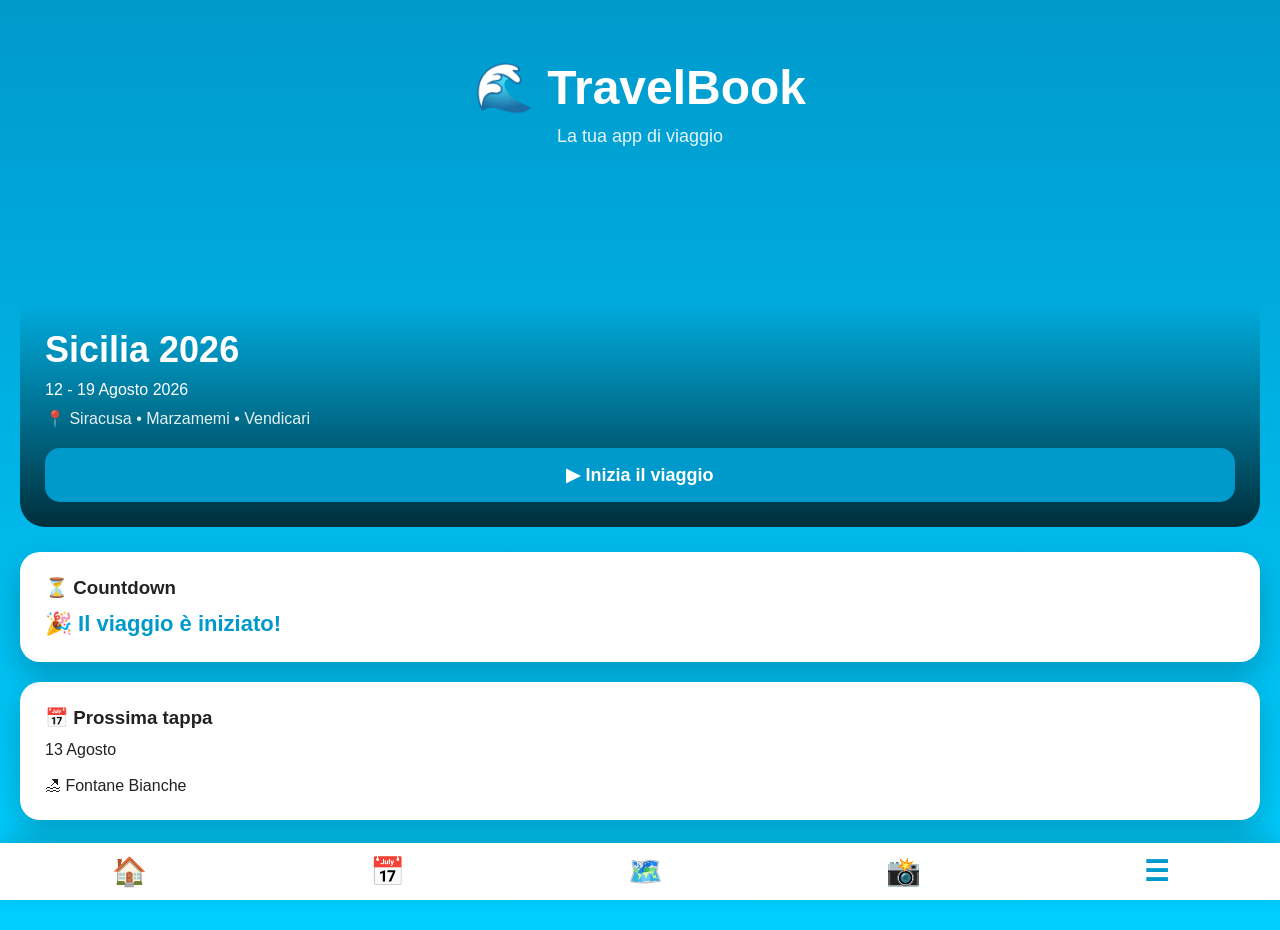
<file: index.html>
<!DOCTYPE html>
<html lang="it">
<head>
    <meta charset="UTF-8">
    <meta name="viewport" content="width=device-width, initial-scale=1.0">
    <title>TravelBook</title>

    <link rel="manifest" href="manifest.json">
    <link rel="stylesheet" href="style.css">

    <meta name="theme-color" content="#0099cc">
</head>

<body>

<header class="hero">
    <h1>🌊 TravelBook</h1>
    <p>La tua app di viaggio</p>
</header>

<main>

<section class="trip-cover">

<div class="overlay">

<h2>Sicilia 2026</h2>

<p>12 - 19 Agosto 2026</p>

<p class="location">
📍 Siracusa • Marzamemi • Vendicari
</p>

<button id="startButton">
▶ Inizia il viaggio
</button>

</div>

</section>

<section class="card">

<h3>⏳ Countdown</h3>

<p id="countdown">
Caricamento...
</p>

</section>

<section class="card">

<h3>📅 Prossima tappa</h3>

<p>

13 Agosto

<br><br>

🏖 Fontane Bianche

</p>

</section>

</main>

<nav class="bottom-nav">

<button onclick="location.href='index.html'">🏠</button>

<button onclick="location.href='itinerario.html'">📅</button>

<button>🗺️</button>

<button>📸</button>

<button>☰</button>

</nav>

<script src="app.js"></script>

</body>
</html>
</file>
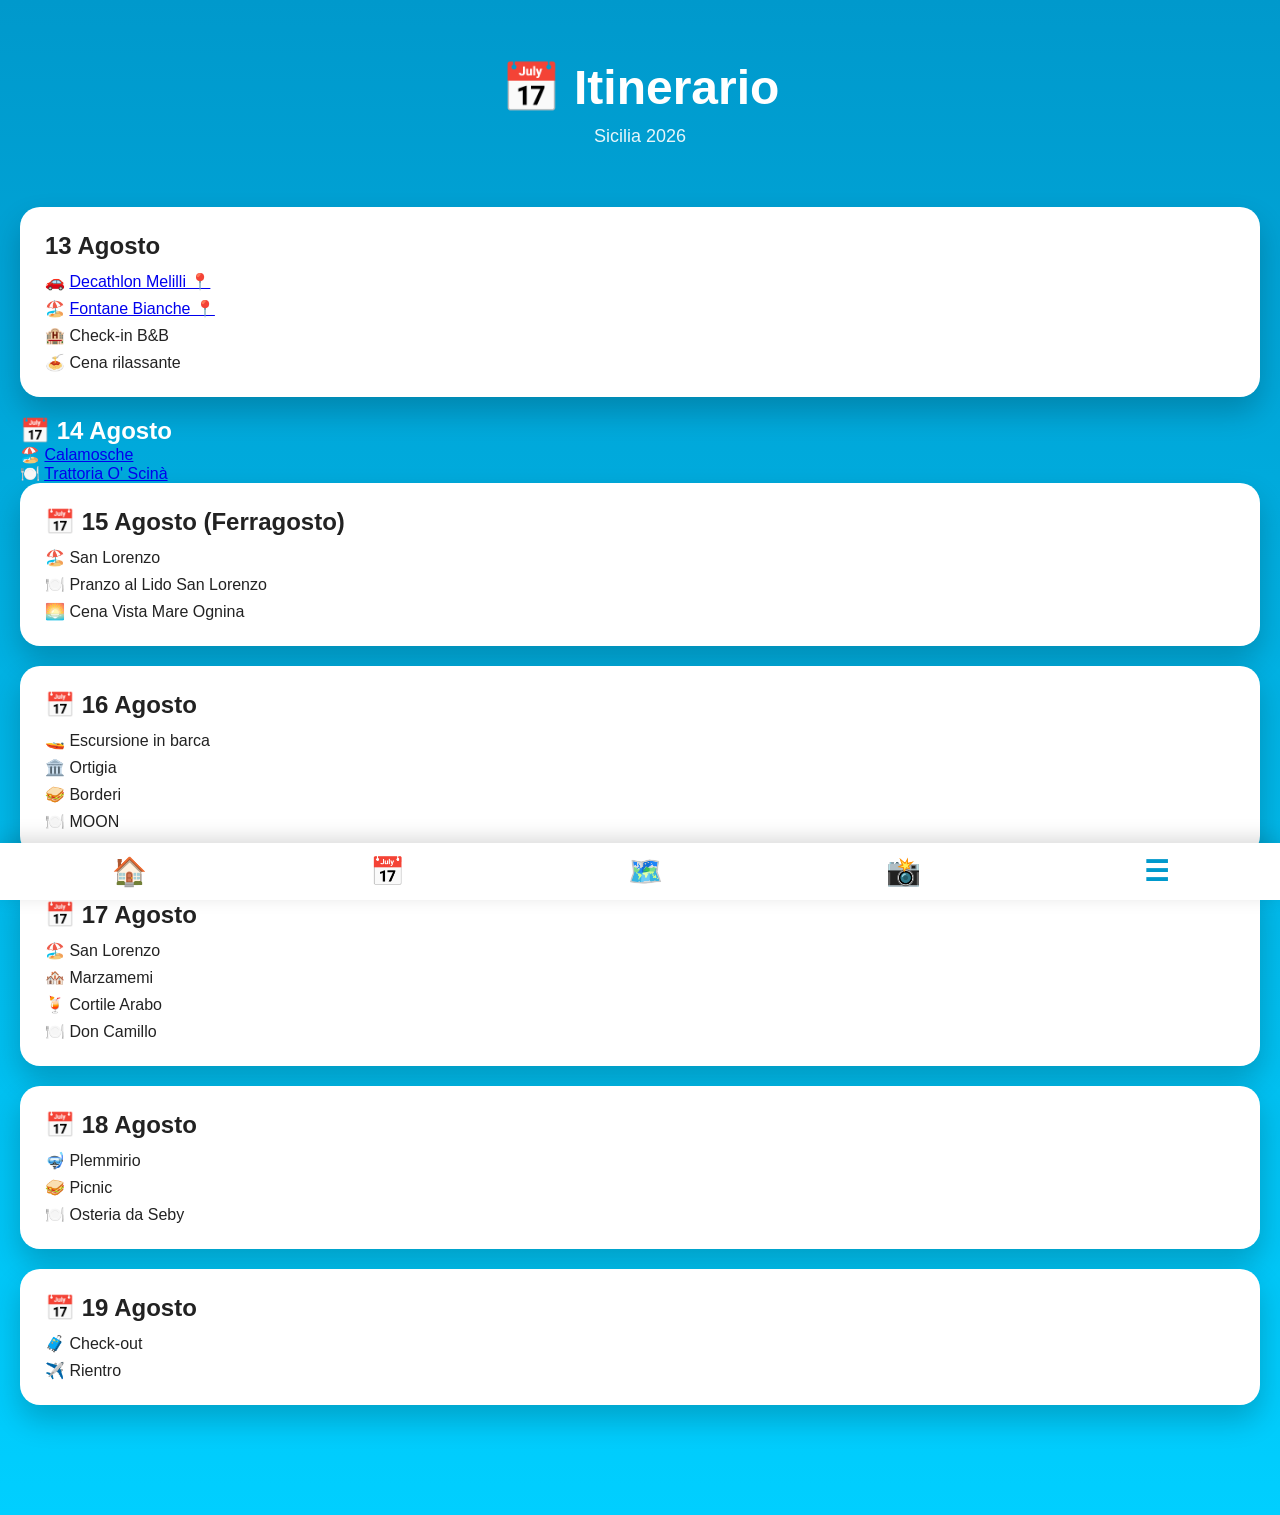
<file: itinerario.html>
<!DOCTYPE html>
<html lang="it">

<head>
<meta charset="UTF-8">
<meta name="viewport" content="width=device-width, initial-scale=1.0">

<title>Itinerario</title>

<link rel="stylesheet" href="style.css">

</head>

<body>

<header class="hero">
<h1>📅 Itinerario</h1>
<p>Sicilia 2026</p>
</header>

<main>

<section class="card">

<h2>13 Agosto</h2>

<p>
🚗
<a href="https://maps.google.com/?q=Decathlon+Melilli" target="_blank">
Decathlon Melilli 📍
</a>
</p>

<p>
🏖️
<a href="https://maps.google.com/?q=Fontane+Bianche" target="_blank">
Fontane Bianche 📍
</a>
</p>

<p>
🏨 Check-in B&B
</p>

<p>
🍝 Cena rilassante
</p>

</section>

<h2>📅 14 Agosto</h2>

<p>
🏖️
<a href="https://maps.google.com/?q=Spiaggia+Calamosche" target="_blank">
Calamosche
</a>
</p>

<p>
🍽️
<a href="https://maps.google.com/?q=Trattoria+O+Scinà+Siracusa" target="_blank">
Trattoria O' Scinà
</a>
</p>

</section>

<section class="card">
<h2>📅 15 Agosto (Ferragosto)</h2>

<p>🏖️ San Lorenzo</p>
<p>🍽️ Pranzo al Lido San Lorenzo</p>
<p>🌅 Cena Vista Mare Ognina</p>

</section>

<section class="card">
<h2>📅 16 Agosto</h2>

<p>🚤 Escursione in barca</p>
<p>🏛️ Ortigia</p>
<p>🥪 Borderi</p>
<p>🍽️ MOON</p>

</section>

<section class="card">
<h2>📅 17 Agosto</h2>

<p>🏖️ San Lorenzo</p>
<p>🏘️ Marzamemi</p>
<p>🍹 Cortile Arabo</p>
<p>🍽️ Don Camillo</p>

</section>

<section class="card">
<h2>📅 18 Agosto</h2>

<p>🤿 Plemmirio</p>
<p>🥪 Picnic</p>
<p>🍽️ Osteria da Seby</p>

</section>

<section class="card">
<h2>📅 19 Agosto</h2>

<p>🧳 Check-out</p>
<p>✈️ Rientro</p>

</section>

</main>

<nav class="bottom-nav">

<button onclick="location.href='index.html'">🏠</button>

<button>📅</button>

<button>🗺️</button>

<button>📸</button>

<button>☰</button>

</nav>

</body>

</html>
</file>
<file: style.css>
*{
    margin:0;
    padding:0;
    box-sizing:border-box;
}

body{
    font-family:Arial,Helvetica,sans-serif;
    background:linear-gradient(180deg,#0099cc,#00cfff);
    min-height:100vh;
    color:#fff;
}

.hero{
    text-align:center;
    padding:60px 20px 40px;
}

.hero h1{
    font-size:48px;
}

.hero p{
    margin-top:10px;
    font-size:18px;
    opacity:.9;
}

main{
    padding:20px;
    padding-bottom:90px;
}

.card{
    background:white;
    color:#222;
    border-radius:20px;
    padding:25px;
    margin-bottom:20px;
    box-shadow:0 15px 30px rgba(0,0,0,.20);
}

.card h2,
.card h3{
    margin-bottom:12px;
}

.card p{
    margin-top:8px;
}

button{
    margin-top:20px;
    width:100%;
    border:none;
    border-radius:15px;
    padding:16px;
    background:#0099cc;
    color:white;
    font-size:18px;
    font-weight:bold;
    cursor:pointer;
    transition:.25s;
}

button:hover{
    background:#007bb5;
}

.bottom-nav{
    position:fixed;
    bottom:0;
    left:0;
    width:100%;
    background:white;
    display:flex;
    justify-content:space-around;
    padding:12px 0;
    box-shadow:0 -5px 20px rgba(0,0,0,.15);
}

.bottom-nav button{
    background:none;
    color:#0099cc;
    width:auto;
    margin:0;
    padding:0;
    font-size:28px;
}

#countdown{
    font-size:22px;
    font-weight:bold;
    color:#0099cc;
}
.trip-cover{

height:320px;

border-radius:25px;

overflow:hidden;

background-image:url("https://images.unsplash.com/photo-1507525428034-b723cf961d3e");

background-size:cover;

background-position:center;

margin-bottom:25px;

display:flex;

align-items:flex-end;

}

.overlay{

width:100%;

padding:25px;

background:linear-gradient(transparent,rgba(0,0,0,.75));

color:white;

}

.overlay h2{

font-size:36px;

margin-bottom:10px;

}

.location{

margin-top:10px;

opacity:.9;

}
</file>
